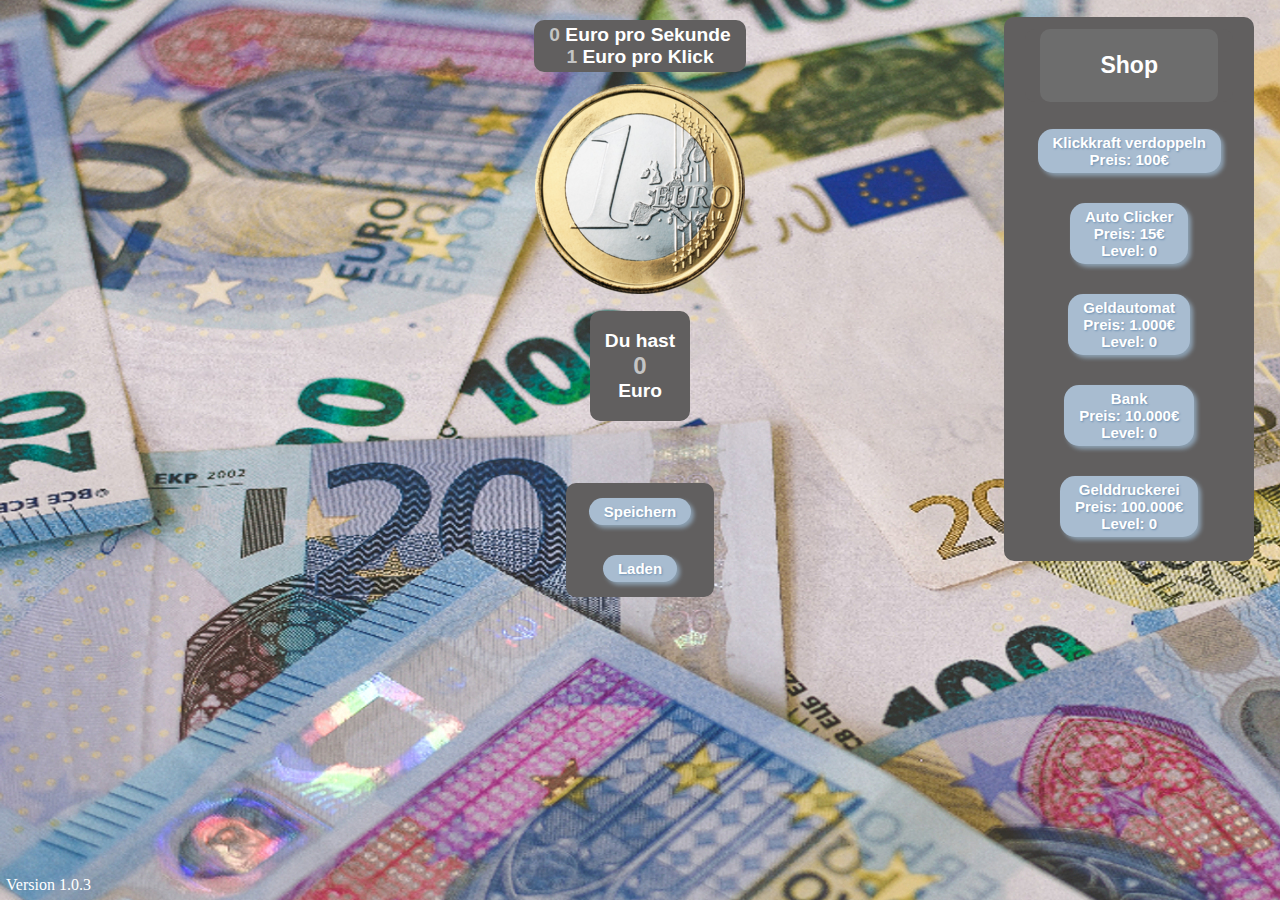
<file: index.html>
<!DOCTYPE html>
<html lang="de">
<head>
    <meta charset="UTF-8">
    <meta http-equiv="X-UA-Compatible" content="IE=edge">
    <meta name="viewport" content="width=device-width, initial-scale=1.0">
    <title>Euro Clicker</title>
    <link rel="stylesheet" href="style.css">
    <script src="main.js"></script>
</head>
<body background="bggeld.jpg">

<div class="pop"> </div>


    <div id="all">
   <div class="texte">
        
            <div id="europrosek">
        <span id="scorepersecond">0</span>  Euro pro Sekunde
        <br>
      <div id="europroclick">
        <span id="clickpower">1</span>  Euro pro Klick
    </div>
</div>
</div>
      <div class="mitte">
        <div id="redbutton">
            <img src="euro.png" onclick="addToScore(clickpower)">
        </div>
        
        </div>
        

   <div class="texte">
    
  <p>
Du hast <br><span id="score">0</span> <br> Euro</p>
</div>
  
<div class="mitte">
  <div id="saveandload">
  <button onclick="savedata()">Speichern</button>
  <br>

  <button onclick="loaddata()">Laden</button>
  </div>
</div>
<div class="shop">
   <div class="texte"> <div id="shopüberschrift"><p>Shop</p></div> </div>
   <br>
   <button onclick="buyMultiplikator()">Klickkraft verdoppeln <br> Preis: <span id="multiplikatorcost">100</span>€ <br> </button>
   <br>
   <button onclick="buyCursor()">Auto Clicker <br>  Preis: <span id="cursorcost">15</span>€ <br> Level: <span id="cursors">0</span></button>
   <br>
   <button onclick="buyauto()">Geldautomat <br> Preis: <span id="autocost">1.000</span>€ <br> Level: <span id="autos">0</span></button>
   <br>
   <button onclick="buybank()">Bank <br> Preis: <span id="bankcost">10.000</span>€ <br> Level: <span id="banks">0</span></button>
<br>
   <button onclick="buydruck()">Gelddruckerei <br> Preis: <span id="druckcost">100.000</span>€ <br> Level: <span id="drucks">0</span></button>
</div>

</div> 
<div id="version">
    Version 1.0.3
</div>

</body>
</html>
</file>
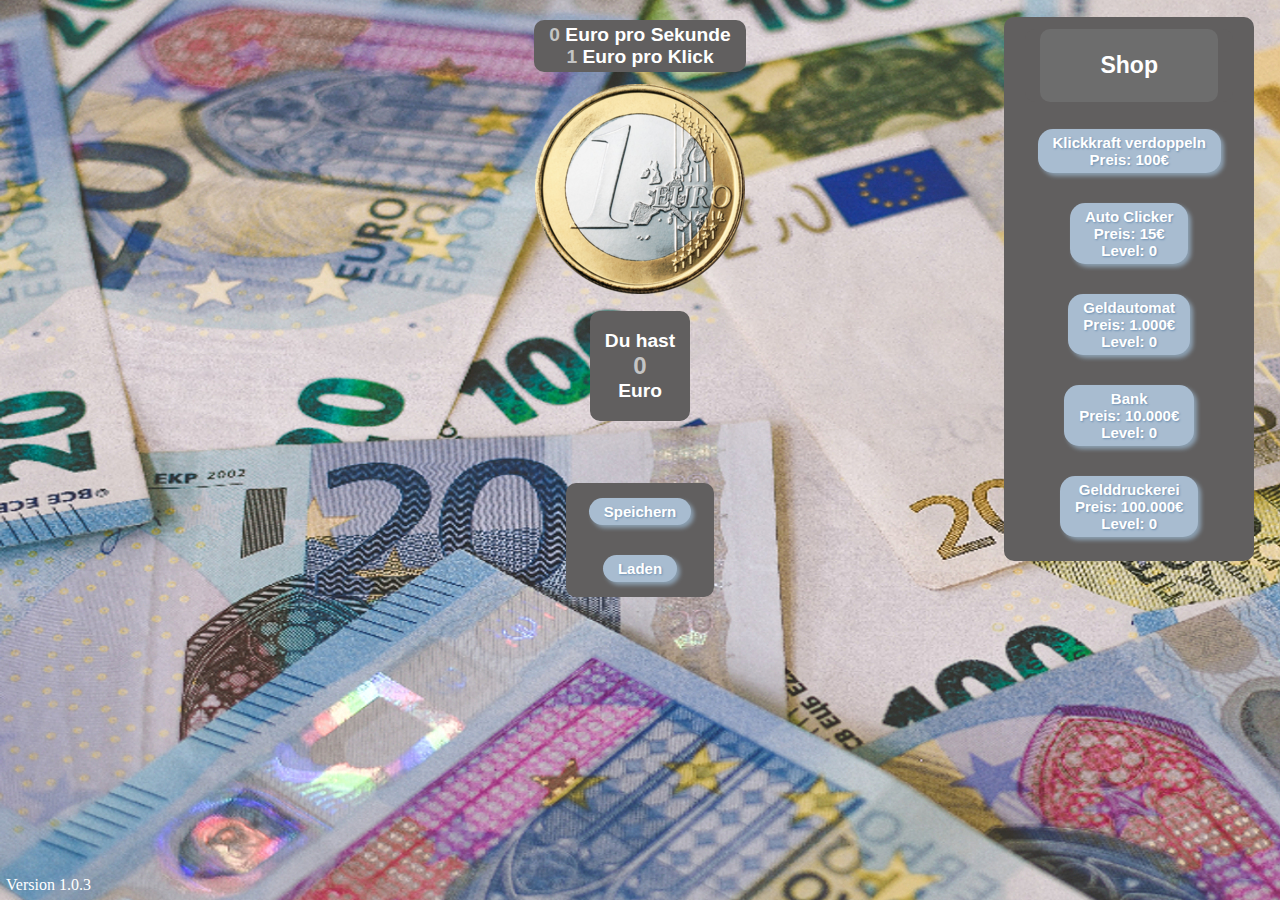
<file: endlos.html>
<!DOCTYPE html>
<html lang="de">

  


<head>
    <meta charset="UTF-8">
    <meta http-equiv="X-UA-Compatible" content="IE=edge">
    <meta name="viewport" content="width=device-width, initial-scale=1.0">
    <meta meta name="viewport" content="width=device-width, user-scalable=no" />
    <title>Euro Clicker</title>
    <link rel="stylesheet" href="style.css">
    <link rel="shortcut icon" type="image/x-icon" href="euro.png">
    <script type="text/javascript" src="main2.js"></script>

    <style>
      @keyframes flyaway {
         0%   {transform: translateY(0px); opacity: 1;}
         50%  {transform: translateY(-50px); opacity: 1;}
         100% {transform: translateY(-100px); opacity: 0;}
       }
       
       .plusone {
         position: absolute;
         left: -30px;
         top: -120px;
         width: 100%;
         height: 100%;
         display: flex;
         align-items: center;
         justify-content: center;
         pointer-events: none;
         animation: flyaway 1s linear;
         color: black;
         font-size: x-large;
       }
       
     
     #container {
       width: 100%;
       height: 250px;
       align-items: center;
       justify-content: center;
       position: relative;
  display: inline;

     }
     
     </style>

</head>



    <body  id="body" background="bggeld.jpg" style="cursor: url(), auto;" >
      

  <div id="preloader"></div>

<script>
    var loader = document.getElementById("preloader");

window.addEventListener("load", function(){
   loader.style.display = "none";
   
})
</script>



    <div id="all">
   <div class="texte">
        
            <div id="europrosek">
        <span id="scorepersecond">0</span>  Euro pro Sekunde
        <br>
      <div id="europroclick">
        <span id="clickpower">1</span>  Euro pro Klick
    </div>
</div>
</div>


       
<div class="mitte">    
      <div class="redbutton" >

         <div id="container" >

  <img  id="redbutton" src="euro.png" onclick="addToScore(clickpower),playSound()"  > 
       </div>
</div>   
</div>
     


      <script>


      </script>
      
      <template id="plusone-template">
        
      <div class="plusone">
       <span><img id="popimg" style="width: 25px; height: 25px;" src="pop.png" alt=""></span>
      </div>
    </template>
 

   <div class="texte">
    

  <p>
Du hast <br><span id="score">0</span> <br> Euro</p>
</div>








<br>


<div class="shop">
<div class="texte">  <div id="shopüberschrift"><p>Shop</p></div></div>

   <br>
   <button id="buyclickpowerbutton" onclick="buyMultiplikator()">Klickkraft verdoppeln <br> Preis: <span id="multiplikatorcost">100</span>€ <br>     </button>
   <br>
   <button id="buycursorbutton" onclick="buyCursor()">Auto Clicker <br>  Preis: <span id="cursorcost">15</span>€ <br> Im Besitz: <span id="cursors">0</span></button>
   <br>
   <button id="buyschweinbutton" onclick="buyschwein()">Sparschwein <br>  Preis: <span id="schweincost">1.000</span>€ <br> Im Besitz: <span id="schweins">0</span></button>
   <br>
   <button id="buyautobutton" onclick="buyauto()">Geldautomat <br> Preis: <span id="autocost">10.000</span>€ <br> Im Besitz: <span id="autos">0</span></button>
   <br>
   <button id="buybankbutton" onclick="buybank()">Bank <br> Preis: <span id="bankcost">100.000</span>€ <br> Im Besitz: <span id="banks">0</span></button>
<br>
   <button id="buydruckbutton" onclick="buydruck()">Gelddruckerei <br> Preis: <span id="druckcost">1.000.000</span>€ <br> Im Besitz: <span id="drucks">0</span></button>
</div>
<br>
<br>
<div class="skinshop" style="text-align: center;">

<div class="texte"><div id="skinshopüberschrift"><p>Skin Shop</p></div></div>
<br>
    <button id="buycentmünzebutton" onclick="buycentmünze()">50 Cent Münze <br> Preis: 100.000€<br> Im Besitz: <span id="centmünze">0</span>/1</button>
<br> 
    <button id="buyeineurobutton" style="border-radius: 15px;" onclick="buy1euro()">1€ Münze <br> Preis: Kostenlos <br> Im Besitz: <span id="eineuro">1</span>/1</button>
 <br>
    <button id="buyzweieurobutton" onclick="buy2euro()">2€ Münze <br> Preis: 1.000.000€<br> Im Besitz: <span id="zweieuro">0</span>/1</button>
<br>
<button id="buyfünfeurobutton" onclick="buy5euro()">5€ Schein <br> Preis: 10.000.000€<br> Im Besitz: <span id="fünfeuro">0</span>/1</button>
<br>
<button id="buyhuneurobutton" onclick="buy100euro()">100€ Schein <br> Preis: 100.000.000€<br> Im Besitz: <span id="huneuro">0</span>/1</button>
<br>
<button id="fragezeichen" onclick="buybitcoin()" ><div id="fragezeichenbitcoin">????????????</div><div id="fragezeichenpreis">????????????</div> Im Besitz: <span id="bitcoin">0</span>/1</button>




  </div>
  
  <div class="mitte">
    <div class="settings">
     <div  id="speichernüberschrift"> <p>Einstellungen</p></div>
     <button id="soundbutton"  onclick="mut()" type="checkbox" checked>Sounds: <span id="soundonoroff" style="color: limegreen;">ON</span></button>
      <br>
<button id="modusbutton" onclick="switchtostory ()">Story Modus</button>    

     <br>
     <button  id="resetbutton" onclick="resetdata()">Spiel <br> Zurücksetzen</button>

    </div>
    </div>


</div> 



<img id="showbitcoinbuttonbild" src="bitcoin.png" onclick="showbitcoinbutton()">



<script>
  
  document.querySelector('img').addEventListener('click', () => {
 // Create new temporary element from our template
 const templateContent = document.getElementById('plusone-template').content
 const plusone = document.importNode(templateContent, true).firstElementChild
 
 // Slightly randomize position
 const getRandomOffset = () => Math.floor(Math.random() * 80) - 8
 plusone.querySelector('span').style.transform = `translate(${getRandomOffset()}px, ${getRandomOffset()}px)`
 
 // Make sure element gets removed again once its animation is over
 plusone.addEventListener('animationend', () => {
   plusone.parentNode.removeChild(plusone)
 })
 
 // Add the new element to DOM
 document.getElementById('container').appendChild(plusone)
})



</script>

<div id="version">
  Version 1.4.0
</div>

</body>
</html>
</file>
<file: style.css>
@import 'https://fonts.googleapis.com/css?family=Source+Sans+Pro:300';
@import url('https://fonts.googleapis.com/css?family=Roboto&display=swap');



#preloader{
    background: #000 url(loader.gif) no-repeat center center;
    background-size: 10%;
    height: 100vh;
    width: 100%;
    position: fixed; top: 0px;left: 0px;
    z-index: 100;
    cursor: progress;
}


body {
    user-select: none;
    user-zoom: none;
    -webkit-touch-callout: none;
	-webkit-user-select: none;
	-khtml-user-select: none;
	-moz-user-select: moz-none;
	-ms-user-select: none;
}



@media (min-width: 1050px) {



#all {
    text-align: center;
    color: white;
    font-size: larger;
    font-weight: bold;
}

.redbutton-wrapper{
	position: fixed;
	top: calc(50% - 22px);
	left: 0;
	width: 100%;
	text-align: center;
}

.redbutton 
 {
  margin: 25px;
  text-align: center;
  font-size: larger;
  font-weight: bold;
  cursor: pointer;
  display: inline;
  touch-action: manipulation;  
  
}

.redbutton img {
  margin-top: 14px;
  margin-bottom: 14px;
  transition: all .2s ease-in-out;
}


.redbutton img:hover  {
		transform: scale(1.05,1.05);
	
	
}

.redbutton img:active {
		transform: scale(0.97, 0.97);
}

.texte {
    text-align: center;
    background-color: rgb(97, 95, 95);
    display: inline-block;
    border-radius: 10px;
    padding-left: 15px;
    padding-right: 15px;
    margin: 12px;
    
    font-family: sans-serif;
    cursor: default;
}

.shop {
    position: absolute; top: 1px; right: 10px;
    margin: 16px;
    background-color: rgb(97, 95, 95);
    display: inline-block;
    border-radius: 10px;
    padding-left: 9px;
    padding-bottom: 9px;
    padding-right: 9px;
}



    #score {
        color: rgb(196, 196, 196);
        font-size: x-large;
    }

    #europrosek {
        padding-top: 4px;
        padding-bottom: 4px;
    }

    #version {
        color: white;
        position: absolute; bottom: 6px; left: 6px;
    }
  
  



   #saveandload {
       border-radius: 10px;
       background-color:rgb(97, 95, 95);
       display: inline-block;
       margin-top: 50px;
       text-align: center;
       cursor: default;
       padding-right: 8px;
       padding-left: 8px;
       
   }

   #speichernüberschrift {
    color: white;
    font-size: large;
    border-radius: 10px;
    background-color: #6d6d6d;
    padding-left: 16px;
    padding-right: 16px;
    padding-top: 0.1px;
    padding-bottom: 0.1px;
    font-family: Arial, Helvetica, sans-serif;
   }

 
   

  

#scorepersecond {
    color: rgb(196, 196, 196);
   
}

#clickpower {
    color: rgb(196, 196, 196);
    
}

#upgradebutton {
    color: red;
}

.skinshop {
    position: absolute; top: 1px; left: 10px;
    margin: 16px;
    background-color: rgb(97, 95, 95);
    display: inline-block;
    border-radius: 10px;
    padding-right: 9px;
    padding-left: 9px;
    padding-bottom: 9px;
}

#skinshopüberschrift {
    color: white;
    font-size: larger;
    border-radius: 10px;
    background-color: #6d6d6d;
    padding-left: 30px;
    padding-right: 30px;
    padding-top: 0.1px;
    padding-bottom: 0.1px;
    font-family: Arial, Helvetica, sans-serif;
}



#shopüberschrift {
    color: white;
    font-size: larger;
    border-radius: 10px;
    background-color: #6d6d6d;
    padding-left: 60px;
    padding-right: 60px;
    padding-top: 0.2px;
    padding-bottom: 0.2px;
    font-family: Arial, Helvetica, sans-serif;
}


#showbitcoinbuttonbild {
    width: 15;
    height: 15px;
    position: absolute; top: 1px; right: 1px;
    cursor: pointer;

}


    #showbitcoinbuttonbild-wrapper{
        position: fixed;
        top: calc(50% - 22px);
        left: 0;
        width: 100%;
        text-align: center;
    }


#showbitcoinbuttonbild img:hover {
    transform: scale(1.05,1.05);
}

#showbitcoinbuttonbild img:active {
		transform: scale(0.97,0.97);

}



button-wrapper{
	position: fixed;
	top: calc(50% - 22px);
	left: 0;
	width: 100%;
	text-align: center;
}

button {
	display: inline-block;
	box-shadow: none;
	appearance: none;
	border: 0;
	outline: 0;
    background-color: rgb(168, 188, 208);
    margin: 15px;
	font-size: 15px;
	border-radius: 15px;
	color: white;
	cursor: pointer;
	transition: all .5s;
	transition-timing-function: cubic-bezier(.2, 3, .4, 1);
	user-select: none;
    padding:5px 15px;
        font-weight:bold;
        box-shadow:3px 3px 4px #8CA0B2;
        text-shadow:1px 1px 2px #6E91B2;
}

	button:hover{
		transform: scale(1.1, 1.1);
        background-color:#81abd6;
	}
	
	button:active{
		transform: scale(1.05, 1.05);
        color: rgb(131, 132, 148);
       
	}


.settings {
    border-radius: 10px;
    background-color:rgb(97, 95, 95);
    display: inline-block;
    text-align: center;
    cursor: default;
    padding-right: 8px;
    padding-left: 8px;
    position: relative; bottom: 20px;
}

#settingsüberschrift {
    color: white;
    font-size: large;
    border-radius: 10px;
    background-color: #6d6d6d;
    padding-left: 16px;
    padding-right: 16px;
    padding-top: 1px;
    padding-bottom: 0.1px;
    font-family: Arial, Helvetica, sans-serif;
    
}

#soundbutton {
    background-color:#414040;
   }

   #soundbutton:hover {
    background-color:#000000;
    box-shadow:3px 3px 4px #816ed6;
    text-shadow:1px 1px 2px #816ed6;
   }

#resetbutton {
    background-color:#414040;
}

#resetbutton:hover {
    background-color:#000000;
    box-shadow:3px 3px 4px #816ed6;
    text-shadow:1px 1px 2px #816ed6;
}

#modusbutton {
    background-color:#414040;
}

#modusbutton:hover {
    background-color:#000000;
    box-shadow:3px 3px 4px #816ed6;
    text-shadow:1px 1px 2px #816ed6;
}

}
















@media (max-width: 477px) {
    
    body {
   
        
        border-radius: 15px; background:url(bggeldmobile.jpg) , linear-gradient(to bottom, white 0%, black 50%);
                  
           
           
            background-repeat: repeat-x;
    }



#all {
    text-align: center;
    color: white;
    font-size: larger;
    font-weight: bold;
}

.redbutton-wrapper{
	position: fixed;
	top: calc(50% - 22px);
	left: 0;
	width: 100%;
	text-align: center;
}

.redbutton 
 {
  margin: 25px;
  text-align: center;
  color: white;
  font-size: larger;
  font-weight: bold;
  display: inline;

}

.redbutton img {
  margin-top: 8px;
  margin-bottom: 8px;
  transition: all .1s ease-in-out;
}


.redbutton img:hover  {
		transform: scale(1.05,1.05);
	
	
}

.redbutton img:active {
		transform: scale(0.97, 0.97);
}

.texte {
    text-align: center;
    background-color: rgb(97, 95, 95);
    display: inline-block;
    border-radius: 10px;
    padding-left: 15px;
    padding-right: 15px;
    margin: 12px;
    font-family: sans-serif;
    
}



    #score {
        color: rgb(196, 196, 196);
        font-size: x-large;
    }

    #europrosek {
        padding-top: 4px;
        padding-bottom: 4px;
    }

    #version {
        color: white;
        text-align: center;
        margin: 6px;
    }
  
  



   #saveandload {
       border-radius: 10px;
       background-color:rgb(97, 95, 95);
       display: inline-block;
       margin: 4px;
       padding-right: 8px;
       padding-left: 8px;
   }


   #speichernüberschrift {
    color: white;
    font-size: large;
    border-radius: 10px;
    background-color: #6d6d6d;
    padding-left: 16px;
    padding-right: 16px;
    padding-top: 0.1px;
    padding-bottom: 0.1px;
    font-family: Arial, Helvetica, sans-serif;
   }


   
  
   
   .pop
{
	font-weight:bold;
	color:#fff;
	width:200px;
	height:20px;
	font-size:20px;
	text-align:center;
}

#scorepersecond {
    color: rgb(196, 196, 196);
   
}

#clickpower {
    color: rgb(196, 196, 196);
    
}

#upgradebutton {
    color: red;
}

.shop {
    text-align: center;
    margin: 16px;
    background-color: rgb(97, 95, 95);
    display: inline-block;
    border-radius: 10px;
}

.skinshop {
    text-align: center;
    margin: 16px;
    background-color: rgb(97, 95, 95);
    display: inline-block;
    border-radius: 10px;
}

#skinshopüberschrift {
    color: white;
    font-size: larger;
    border-radius: 10px;
    background-color: #6d6d6d;
    padding-left: 40px;
    padding-right: 40px;
    padding-top: 0.5px;
    padding-bottom: 0.5px;
    font-family: Arial, Helvetica, sans-serif;
}

#shopüberschrift {
    font-size: larger;
    border-radius: 10px;
    background-color: #6d6d6d;
    padding-left: 70px;
    padding-right: 70px;
    padding-top: 0.5px;
    padding-bottom: 0.5px;
    font-family: Arial, Helvetica, sans-serif;
    color: white;
}



#showbitcoinbuttonbild img:hover {
    transform: scale(1.08);
}

#showbitcoinbuttonbild img:active {
    transform: scale(0.96);
}



#showbitcoinbuttonbild {
    width: 15;
    height: 15px;
    position: absolute; top: 0px; left: 0px;
}




button-wrapper{
	position: fixed;
	top: calc(50% - 22px);
	left: 0;
	width: 100%;
	text-align: center;
}

button {
	display: inline-block;
	box-shadow: none;
	appearance: none;
	border: 0;
	outline: 0;
	background-color: rgb(168, 188, 208);
    margin: 15px;
	font-size: 15px;
	border-radius: 15px;
	color: white;
	transition: all .5s;
	transition-timing-function: cubic-bezier(.2, 3, .4, 1);
	user-select: none;
    padding:5px 15px;
        font-weight:bold;
        box-shadow:3px 3px 4px #8CA0B2;
        text-shadow:1px 1px 2px #6E91B2;
}

	button:hover{
		transform: scale(1.1, 1.1);
        background-color:#81abd6;
	}
	
	button:active{
		transform: scale(1.05, 1.05);
        color: rgb(131, 132, 148);
	}


.settings {
    border-radius: 10px;
    background-color:rgb(97, 95, 95);
    display: inline-block;
    margin-top: 4px;
    text-align: center;
    cursor: default;
    padding-right: 8px;
    padding-left: 8px;
    
}

#settingsüberschrift {
    color: white;
    font-size: large;
    border-radius: 10px;
    background-color: #6d6d6d;
    padding-left: 16px;
    padding-right: 16px;
    padding-top: 1px;
    padding-bottom: 0.1px;
    font-family: Arial, Helvetica, sans-serif;
    
}

#soundbutton {
    background-color:#414040;

   }

   #soundbutton:hover {
    background-color:#000000;
    box-shadow:3px 3px 4px #816ed6;
    text-shadow:1px 1px 2px #816ed6;
   }
   #resetbutton {
    background-color:#414040;

}

#resetbutton:hover {
    background-color:#000000;
    box-shadow:3px 3px 4px #816ed6;
    text-shadow:1px 1px 2px #816ed6;
}

#modusbutton {
    background-color:#414040;
}

#modusbutton:hover {
    background-color:#000000;
    box-shadow:3px 3px 4px #816ed6;
    text-shadow:1px 1px 2px #816ed6;
}

}



























@media screen and (min-device-width: 477px) and (max-device-width: 1050px) { 
   
    body {
   
        background-image: url(bggeldmobile.jpg), linear-gradient(to bottom, white 0%, black 50%);
              
       
       
        background-repeat: repeat-x;
}



#all {
text-align: center;
color: white;
font-size: larger;
font-weight: bold;
}


.redbutton-wrapper{
	position: fixed;
	top: calc(50% - 22px);
	left: 0;
	width: 100%;
	text-align: center;
}

.redbutton 
 {
  margin: 25px;
  text-align: center;
  color: white;
  font-size: larger;
  font-weight: bold;
  display: inline;

}

.redbutton img {
  margin-top: 8px;
  margin-bottom: 8px;
  transition: all .1s ease-in-out;
}


.redbutton img:hover  {
		transform: scale(1.05,1.05);
	
	
}

.redbutton img:active {
		transform: scale(0.97, 0.97);
}

.texte {
text-align: center;
background-color: rgb(97, 95, 95);
display: inline-block;
border-radius: 10px;
padding-left: 15px;
padding-right: 15px;
margin: 12px;
font-family: sans-serif;

}


#score {
    color: rgb(196, 196, 196);
    font-size: x-large;
}

#europrosek {
    padding-top: 4px;
    padding-bottom: 4px;
}

#version {
    color: white;
    text-align: center;
    margin: 6px;
}





#saveandload {
   border-radius: 10px;
   background-color:rgb(97, 95, 95);
   display: inline-block;
   margin: 4px;
   padding-right: 8px;
   padding-left: 8px;
}


#speichernüberschrift {
    color: white;
    font-size: large;
    border-radius: 10px;
    background-color: #6d6d6d;
    padding-left: 16px;
    padding-right: 16px;
    padding-top: 0.1px;
    padding-bottom: 0.1px;
    font-family: Arial, Helvetica, sans-serif;
   }


   

.pop
{
font-weight:bold;
color:#fff;
width:200px;
height:20px;
font-size:20px;
text-align:center;
}

#scorepersecond {
color: rgb(196, 196, 196);

}

#clickpower {
color: rgb(196, 196, 196);

}

#upgradebutton {
color: red;
}

.shop {
text-align: center;
margin: 16px;
background-color: rgb(97, 95, 95);
display: inline-block;
border-radius: 10px;
}



#skinshopüberschrift {
color: white;
font-size: larger;
border-radius: 10px;
background-color: #6d6d6d;
padding-left: 40px;
padding-right: 40px;
padding-top: 0.5px;
padding-bottom: 0.5px;
font-family: Arial, Helvetica, sans-serif;
}

#shopüberschrift {
font-size: larger;
border-radius: 10px;
background-color: #6d6d6d;
padding-left: 70px;
padding-right: 70px;
padding-top: 0.5px;
padding-bottom: 0.5px;
font-family: Arial, Helvetica, sans-serif;
color: white;
}



#showbitcoinbuttonbild img:hover {
transform: scale(1.08);
}

#showbitcoinbuttonbild img:active {
transform: scale(0.96);
}



#showbitcoinbuttonbild {
width: 15;
height: 15px;
position: absolute; top: 0px; left: 0px;
}

.skinshop {
    text-align: center;
   
    margin: 16px;
    background-color: rgb(97, 95, 95);
    display: inline-block;
    border-radius: 10px;
    }


    button-wrapper{
        position: fixed;
        top: calc(50% - 22px);
        left: 0;
        width: 100%;
        text-align: center;
    }
    
    button {
        display: inline-block;
        box-shadow: none;
        appearance: none;
        border: 0;
        outline: 0;
        background-color: rgb(168, 188, 208);
        margin: 15px;
        font-size: 15px;
        border-radius: 15px;
        color: white;
        transition: all .5s;
        transition-timing-function: cubic-bezier(.2, 3, .4, 1);
        user-select: none;
        padding:5px 15px;
            font-weight:bold;
            box-shadow:3px 3px 4px #8CA0B2;
            text-shadow:1px 1px 2px #6E91B2;
    }
    
        button:hover{
            transform: scale(1.1, 1.1);
            background-color:#81abd6;
        }
        
        button:active{
            transform: scale(1.05, 1.05);
            color: rgb(131, 132, 148);
        }


.settings {
    border-radius: 10px;
    background-color:rgb(97, 95, 95);
    display: inline-block;
    margin-top: 4px;
    margin-bottom: 8px;
    text-align: center;
    cursor: default;
    padding-right: 8px;
    padding-left: 8px;
}

#settingsüberschrift {
    color: white;
    font-size: large;
    border-radius: 10px;
    background-color: #6d6d6d;
    padding-left: 16px;
    padding-right: 16px;
    padding-top: 1px;
    padding-bottom: 0.1px;
    font-family: Arial, Helvetica, sans-serif;
    
}

#soundbutton {
    background-color:#414040;

   }

   #soundbutton:hover {
    background-color:#000000;
    box-shadow:3px 3px 4px #816ed6;
    text-shadow:1px 1px 2px #816ed6;
   }

   #resetbutton {
    background-color:#414040;

}

#resetbutton:hover {
    background-color:#000000;
    box-shadow:3px 3px 4px #816ed6;
    text-shadow:1px 1px 2px #816ed6;
}

#modusbutton {
    background-color:#414040;
}

#modusbutton:hover {
    background-color:#000000;
    box-shadow:3px 3px 4px #816ed6;
    text-shadow:1px 1px 2px #816ed6;
}


    }
</file>
